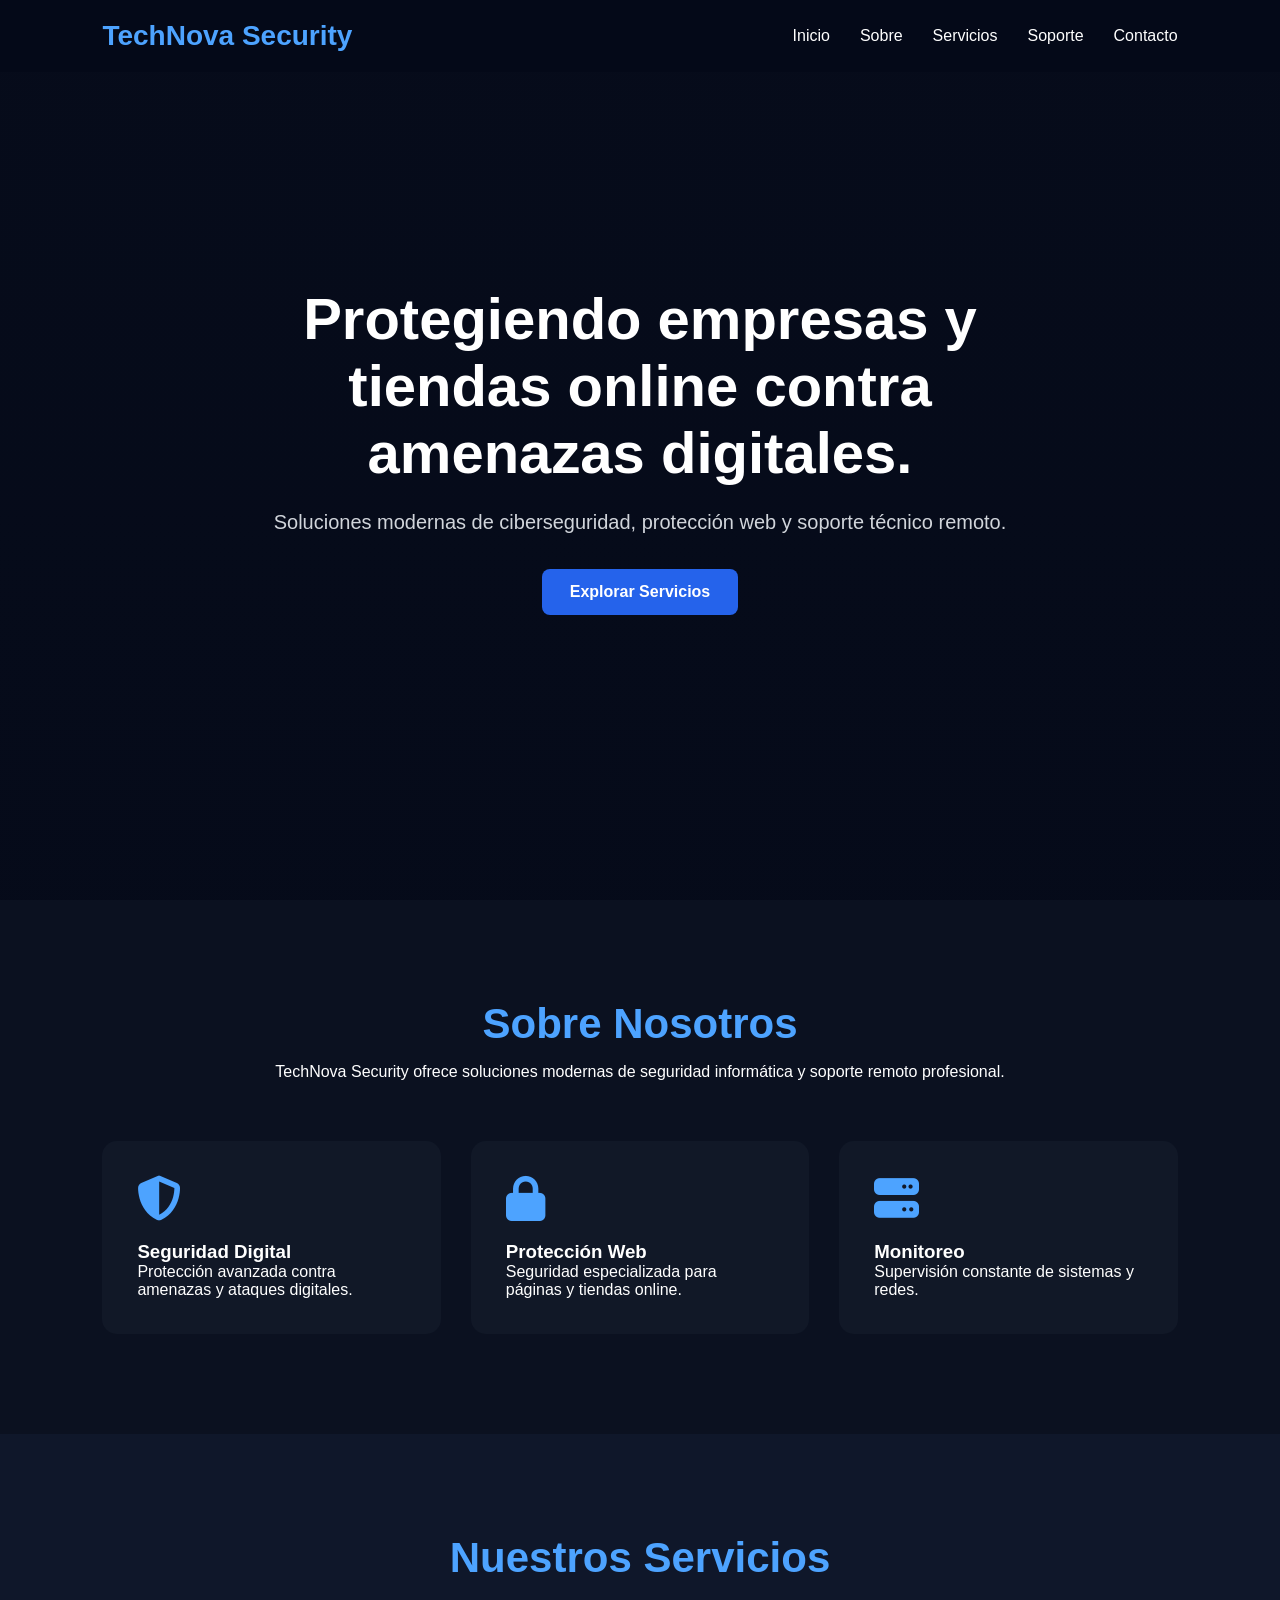
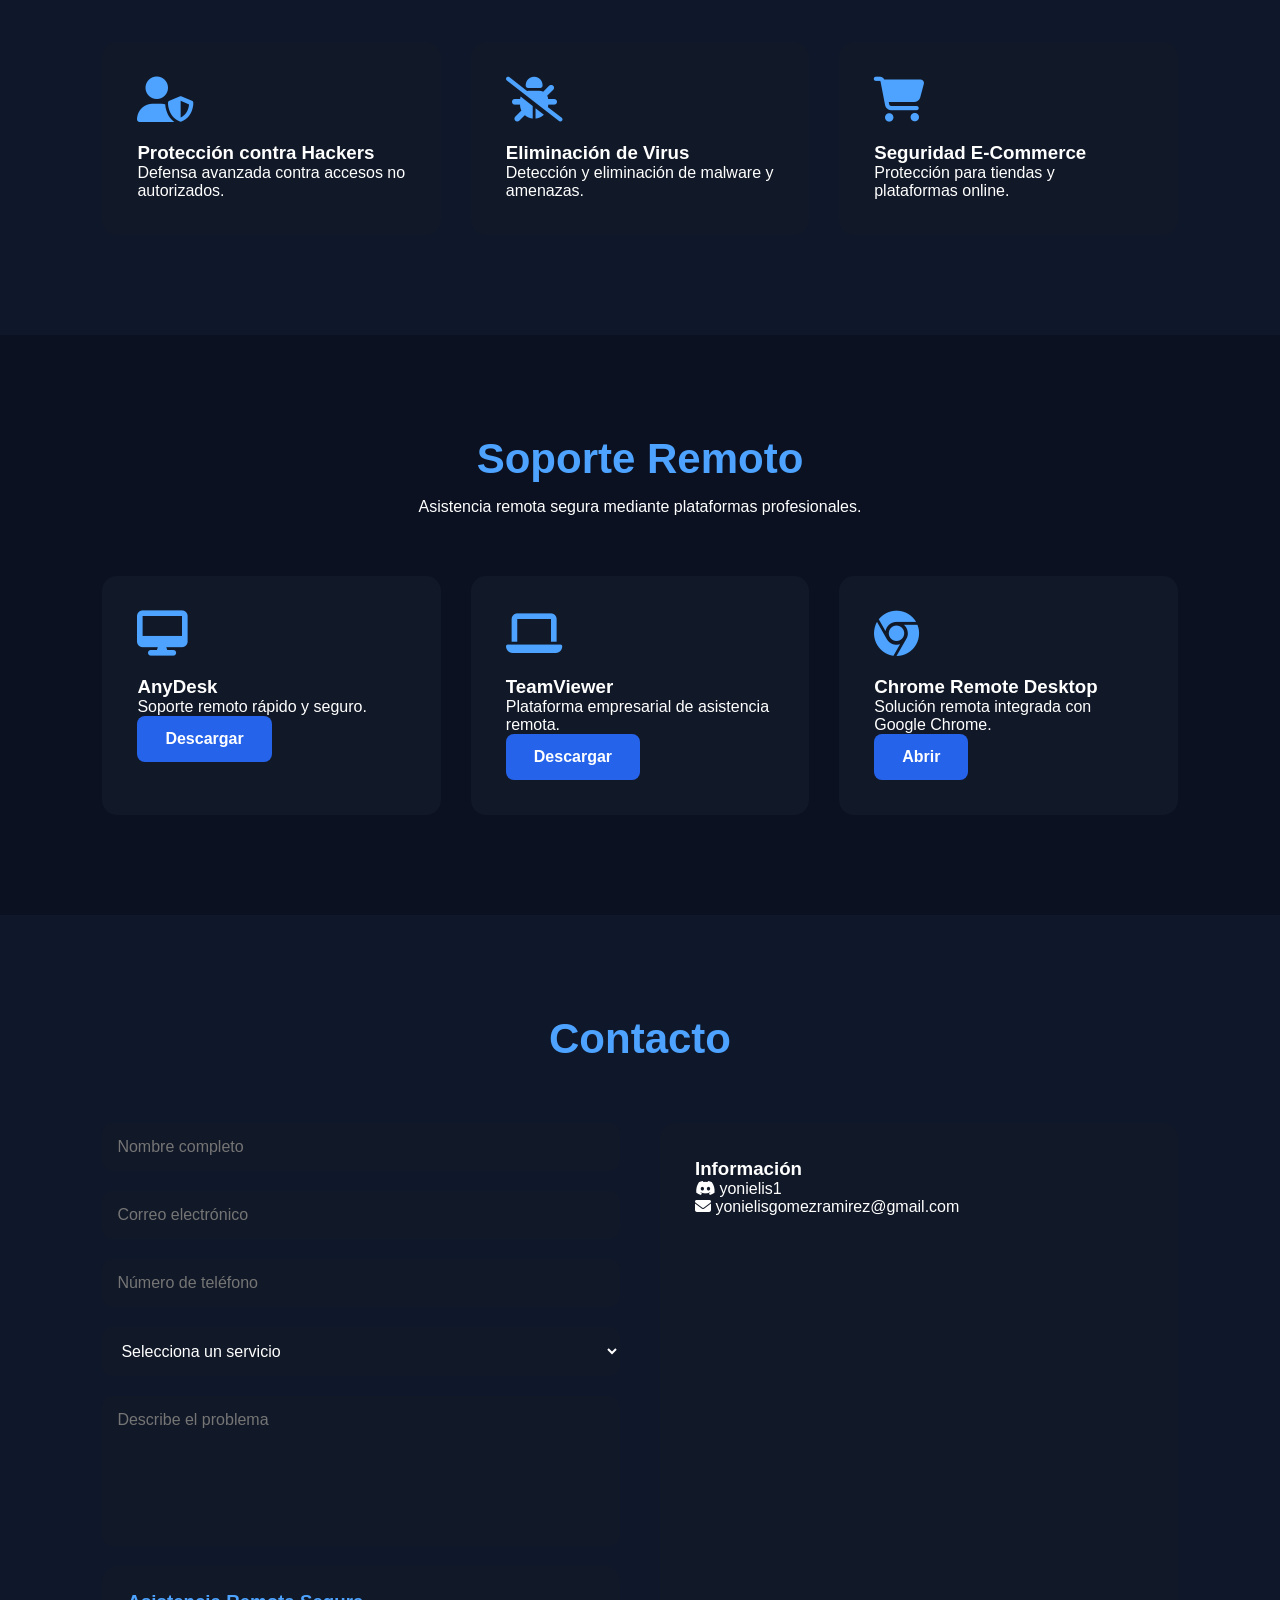
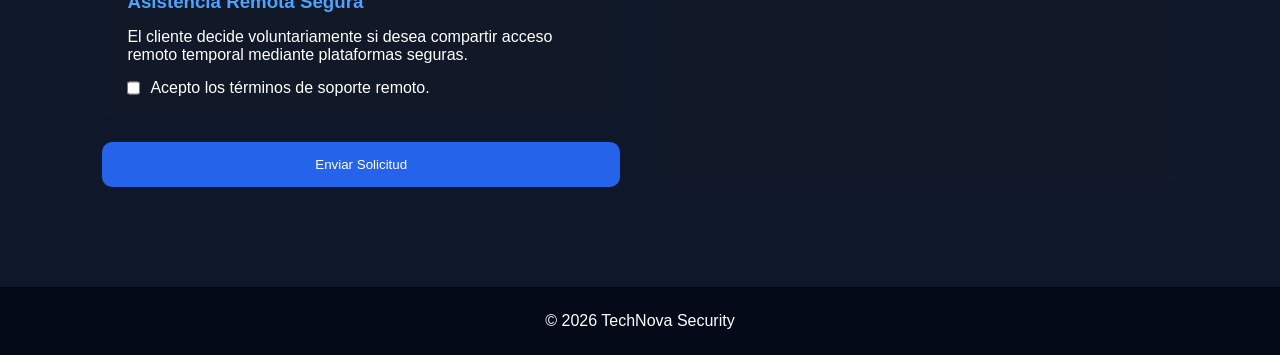
<file: index.html>
<!DOCTYPE html>
<html lang="es">

<head>

    <meta charset="UTF-8">
    <meta name="viewport" content="width=device-width, initial-scale=1.0">

    <title>TechNova Security</title>

    <link rel="stylesheet" href="style.css">

    <link rel="stylesheet"
    href="https://cdnjs.cloudflare.com/ajax/libs/font-awesome/6.5.2/css/all.min.css">

</head>

<body>

    <header class="header">

        <div class="logo">
            TechNova Security
        </div>

        <nav class="navbar">

            <a href="#inicio">Inicio</a>
            <a href="#sobre">Sobre</a>
            <a href="#servicios">Servicios</a>
            <a href="#soporte">Soporte</a>
            <a href="#contacto">Contacto</a>

        </nav>

    </header>

    <section class="hero" id="inicio">

        <div class="hero-content">

            <h1>
                Protegiendo empresas y tiendas online
                contra amenazas digitales.
            </h1>

            <p>
                Soluciones modernas de ciberseguridad,
                protección web y soporte técnico remoto.
            </p>

            <a href="#servicios" class="btn">
                Explorar Servicios
            </a>

        </div>

    </section>

    <section class="about" id="sobre">

        <div class="section-title">

            <h2>Sobre Nosotros</h2>

            <p>
                TechNova Security ofrece soluciones
                modernas de seguridad informática y
                soporte remoto profesional.
            </p>

        </div>

        <div class="about-container">

            <div class="about-card">

                <i class="fa-solid fa-shield-halved"></i>

                <h3>Seguridad Digital</h3>

                <p>
                    Protección avanzada contra
                    amenazas y ataques digitales.
                </p>

            </div>

            <div class="about-card">

                <i class="fa-solid fa-lock"></i>

                <h3>Protección Web</h3>

                <p>
                    Seguridad especializada para
                    páginas y tiendas online.
                </p>

            </div>

            <div class="about-card">

                <i class="fa-solid fa-server"></i>

                <h3>Monitoreo</h3>

                <p>
                    Supervisión constante de
                    sistemas y redes.
                </p>

            </div>

        </div>

    </section>

    <section class="services" id="servicios">

        <div class="section-title">

            <h2>Nuestros Servicios</h2>

        </div>

        <div class="services-container">

            <div class="service-card">

                <i class="fa-solid fa-user-shield"></i>

                <h3>Protección contra Hackers</h3>

                <p>
                    Defensa avanzada contra
                    accesos no autorizados.
                </p>

            </div>

            <div class="service-card">

                <i class="fa-solid fa-bug-slash"></i>

                <h3>Eliminación de Virus</h3>

                <p>
                    Detección y eliminación
                    de malware y amenazas.
                </p>

            </div>

            <div class="service-card">

                <i class="fa-solid fa-cart-shopping"></i>

                <h3>Seguridad E-Commerce</h3>

                <p>
                    Protección para tiendas
                    y plataformas online.
                </p>

            </div>

        </div>

    </section>

    <section class="remote-support" id="soporte">

        <div class="section-title">

            <h2>Soporte Remoto</h2>

            <p>
                Asistencia remota segura mediante
                plataformas profesionales.
            </p>

        </div>

        <div class="remote-container">

            <div class="remote-card">

                <i class="fa-solid fa-desktop"></i>

                <h3>AnyDesk</h3>

                <p>
                    Soporte remoto rápido y seguro.
                </p>

                <a href="https://anydesk.com/es"
                target="_blank"
                class="remote-btn">

                    Descargar

                </a>

            </div>

            <div class="remote-card">

                <i class="fa-solid fa-laptop"></i>

                <h3>TeamViewer</h3>

                <p>
                    Plataforma empresarial
                    de asistencia remota.
                </p>

                <a href="https://www.teamviewer.com/"
                target="_blank"
                class="remote-btn">

                    Descargar

                </a>

            </div>

            <div class="remote-card">

                <i class="fa-brands fa-chrome"></i>

                <h3>Chrome Remote Desktop</h3>

                <p>
                    Solución remota integrada
                    con Google Chrome.
                </p>

                <a href="https://remotedesktop.google.com/"
                target="_blank"
                class="remote-btn">

                    Abrir

                </a>

            </div>

        </div>

    </section>

    <section class="contact" id="contacto">

        <div class="section-title">

            <h2>Contacto</h2>

        </div>

        <div class="contact-container">

            <form id="contactForm">

                <input type="text"
                placeholder="Nombre completo"
                required>

                <input type="email"
                placeholder="Correo electrónico"
                required>

                <input type="tel"
                placeholder="Número de teléfono"
                required>

                <select required>

                    <option value="">
                        Selecciona un servicio
                    </option>

                    <option>
                        Eliminación de Virus
                    </option>

                    <option>
                        Seguridad Web
                    </option>

                    <option>
                        Soporte Remoto
                    </option>

                </select>

                <textarea
                placeholder="Describe el problema"></textarea>

                <div class="remote-access-box">

                    <h3>Asistencia Remota Segura</h3>

                    <p>
                        El cliente decide voluntariamente
                        si desea compartir acceso remoto
                        temporal mediante plataformas seguras.
                    </p>

                    <label class="checkbox-area">

                        <input type="checkbox" required>

                        Acepto los términos de soporte remoto.

                    </label>

                </div>

                <button type="submit">

                    Enviar Solicitud

                </button>

            </form>

            <div class="contact-info">

                <h3>Información</h3>

                <p>
                    <i class="fa-brands fa-discord"></i>
                    yonielis1
                </p>

                <p>
                    <i class="fa-solid fa-envelope"></i>
                    yonielisgomezramirez@gmail.com
                </p>

            </div>

        </div>

    </section>

    <footer>

        <p>
            © 2026 TechNova Security
        </p>

    </footer>

    <script src="script.js"></script>

</body>
</html>
</file>
<file: style.css>
*{
    margin:0;
    padding:0;
    box-sizing:border-box;
    font-family:Arial, Helvetica, sans-serif;
    scroll-behavior:smooth;
}

body{
    background:#0b1120;
    color:white;
}

.header{
    position:fixed;
    top:0;
    width:100%;

    display:flex;
    justify-content:space-between;
    align-items:center;

    padding:20px 8%;

    background:rgba(5,10,25,0.95);

    z-index:1000;
}

.logo{
    font-size:28px;
    font-weight:bold;
    color:#4da3ff;
}

.navbar{
    display:flex;
    gap:30px;
}

.navbar a{
    color:white;
    text-decoration:none;
    transition:0.3s;
}

.navbar a:hover{
    color:#4da3ff;
}

.hero{
    min-height:100vh;

    display:flex;
    align-items:center;
    justify-content:center;

    text-align:center;

    padding:120px 8%;

    background:
    linear-gradient(
        rgba(5,10,25,0.8),
        rgba(5,10,25,0.9)
    ),

    url("https://images.unsplash.com/photo-1518770660439-4636190af475?q=80&w=1600&auto=format&fit=crop");

    background-size:cover;
    background-position:center;
}

.hero-content{
    max-width:850px;
}

.hero-content h1{
    font-size:58px;
    margin-bottom:25px;
}

.hero-content p{
    font-size:20px;
    color:#d1d5db;
    margin-bottom:35px;
}

.btn,
.remote-btn{
    display:inline-block;

    padding:14px 28px;

    background:#2563eb;

    color:white;

    text-decoration:none;

    border-radius:8px;

    transition:0.3s;

    font-weight:bold;
}

.btn:hover,
.remote-btn:hover{
    background:#3b82f6;
    transform:translateY(-3px);
}

section{
    padding:100px 8%;
}

.section-title{
    text-align:center;
    margin-bottom:60px;
}

.section-title h2{
    font-size:42px;
    color:#4da3ff;
    margin-bottom:15px;
}

.about-container,
.services-container,
.remote-container{
    display:grid;

    grid-template-columns:
    repeat(auto-fit,minmax(250px,1fr));

    gap:30px;
}

.about-card,
.service-card,
.remote-card,
.contact-info{
    background:#111827;

    padding:35px;

    border-radius:15px;

    transition:0.3s;
}

.about-card:hover,
.service-card:hover,
.remote-card:hover{
    transform:translateY(-10px);
}

.about-card i,
.service-card i,
.remote-card i{
    font-size:45px;
    color:#4da3ff;
    margin-bottom:20px;
}

.services,
.contact{
    background:#0f172a;
}

.contact-container{
    display:grid;

    grid-template-columns:
    repeat(auto-fit,minmax(300px,1fr));

    gap:40px;
}

form{
    display:flex;
    flex-direction:column;
    gap:20px;
}

input,
textarea,
select{
    padding:15px;

    background:#111827;

    border:none;

    border-radius:10px;

    color:white;

    font-size:16px;
}

textarea{
    resize:none;
    height:150px;
}

button{
    padding:15px;

    background:#2563eb;

    border:none;

    color:white;

    border-radius:10px;

    cursor:pointer;

    transition:0.3s;
}

button:hover{
    background:#3b82f6;
}

.remote-access-box{
    background:#111827;

    padding:25px;

    border-radius:15px;
}

.remote-access-box h3{
    color:#4da3ff;
    margin-bottom:15px;
}

.checkbox-area{
    display:flex;
    gap:10px;
    margin-top:15px;
}

footer{
    text-align:center;
    padding:25px;
    background:#050a19;
}

@media(max-width:991px){

    .header{
        flex-direction:column;
        gap:20px;
    }

    .hero-content h1{
        font-size:42px;
    }

}

@media(max-width:768px){

    .navbar{
        flex-wrap:wrap;
        justify-content:center;
    }

    .hero-content h1{
        font-size:34px;
    }

}
</file>
